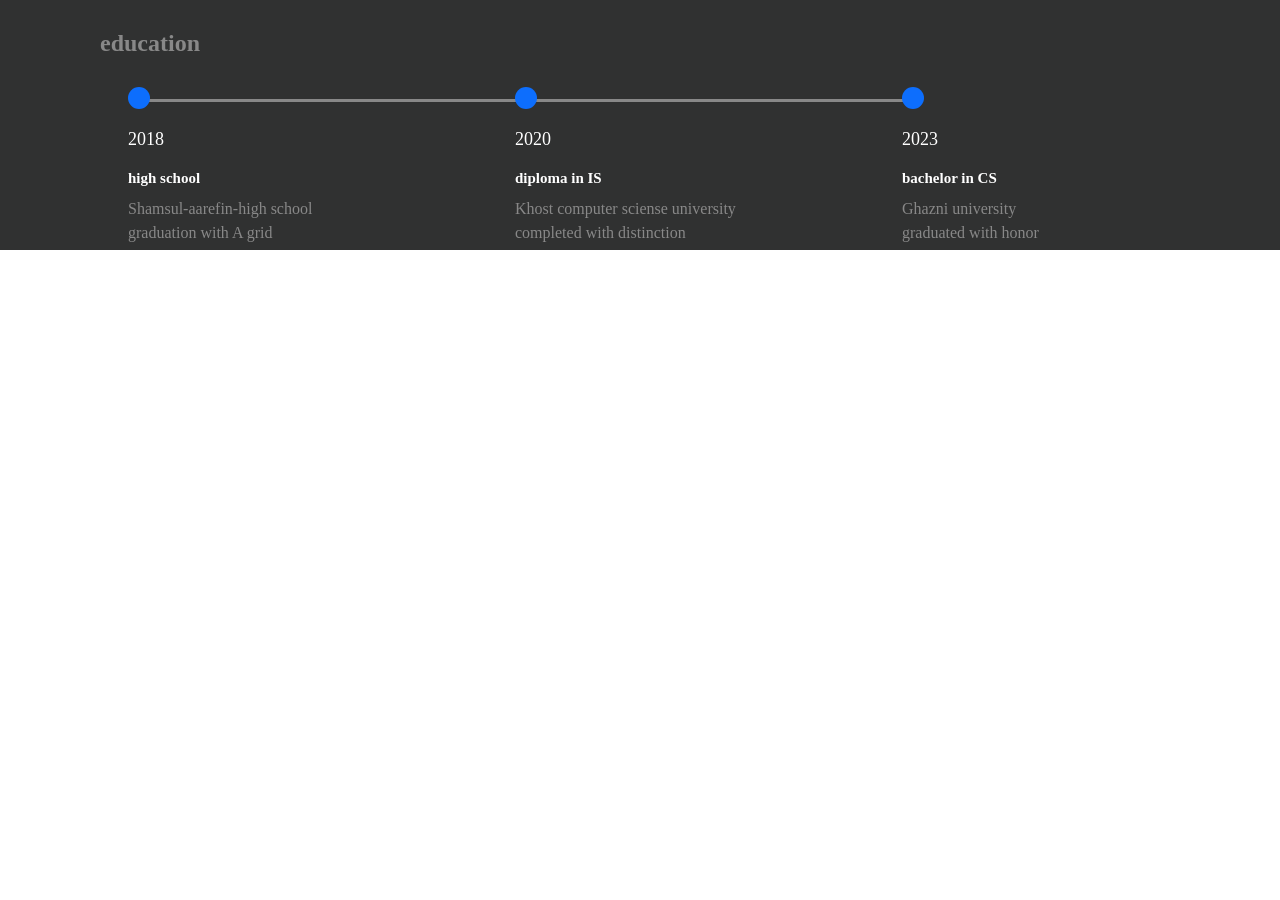
<file: education.html>
<!DOCTYPE html>
<html lang='en'>
<head>
  <link rel="stylesheet" type="text/css" href="stylecss.css">
</head>
<body>
    <section class="education">
        <h2 class="main_header"><i class="fa-solid fa-graduation-cap"></i>education</h2>
        <div class="timeline">
            <div class="item">
                <div class="dot"></div>
                <span class="year">2018</span>
                <h3>high school</h3>
                <p>Shamsul-aarefin-high school </p>
                <p>graduation with A grid</p>
            </div>
            <div class="item">
                <div class="dot"></div>
                <span class="year">2020</span>
                <h3>diploma in IS</h3>
                <p>Khost computer sciense university</p>
                <p>completed with distinction</p>
            </div>
            <div class="item">
                <div class="dot"></div>
                <span class="year">2023</span>
                <h3>bachelor in CS</h3>
                <p>Ghazni university</p>
                <p>graduated with honor</p>
            </div>
        </div>
    </section>

</body>
</html>
</file>
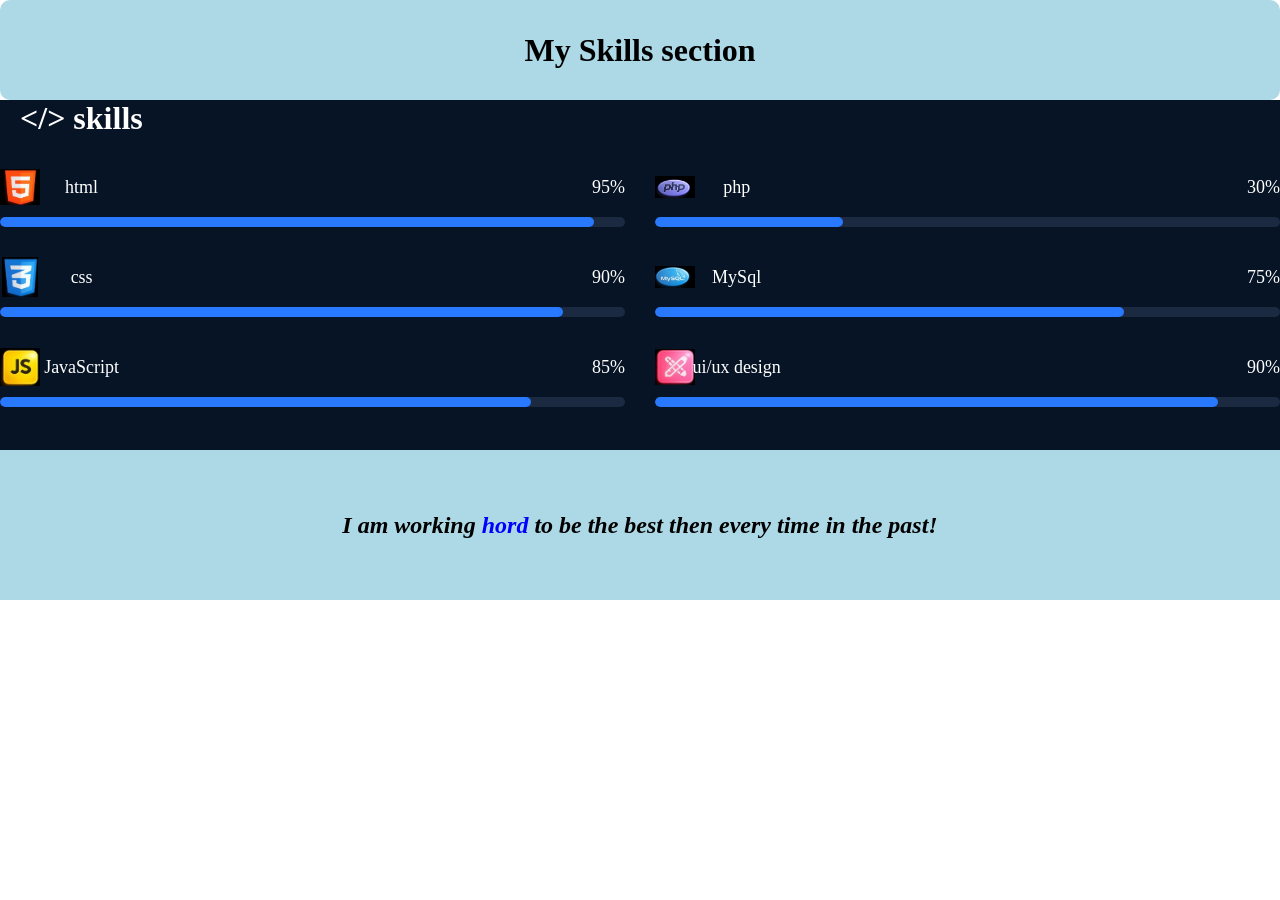
<file: skills.html>
<!DOCTYPE html>
<html lang='en'>
<head>
    <link rel="stylesheet" type="text/css" href="stylecss.css">
    <style>
        body{
            margin:0;
            padding:0;
            box-sizing: border-box;
        }
    </style>
</head>
<body>
  <div style="height: 100px;width: 100%; display: flex; align-items: center; justify-content: center; background-color:lightblue; border-radius: 10px;"> 
     <center><h1 style="text-align: center;">My Skills section</h1></center></div>
     <section class="skills">
        <h2> &lt;/&gt; skills</h2>
        <div class="skills-container">
            <div class="skill-box">
                <div class="skill-info">
                    <img src="html.jpg" alt="">
                    <span>html</span>
                    <span>95%</span>
                </div>
                <div class="progress">
                    <div class="progress-bar" style="width: 95%;">
                    </div>
                </div>
            </div>
            <div class="skill-box">
                <div class="skill-info">
                    <img src="php.jpg" alt="">
                    <span>php</span>
                    <span>30%</span>
                </div>
                <div class="progress">
                    <div class="progress-bar" style="width: 30%;">

                    </div>
                </div>
            </div>
            <div class="skill-box">
                <div class="skill-info">
                    <img src="css.jpg" alt="">
                    <span>css</span>
                    <span>90%</span>
                </div>
                <div class="progress">
                    <div class="progress-bar" style="width: 90%;"></div>
                </div>
            </div>
            <div class="skill-box">
                <div class="skill-info">
                    <img src="mysql.jpg" alt="">
                    <span>MySql</span>
                    <span>75%</span>
                </div>
                <div class="progress">
                    <div class="progress-bar" style="width: 75%;"></div>
                </div>
            </div>
            <div class="skill-box">
                <div class="skill-info">
                    <img src="js.jpg" alt="">
                    <span>JavaScript</span>
                    <span>85%</span>
                </div>
                <div class="progress">
                    <div class="progress-bar" style="width: 85%;"></div>
                </div>
            </div>
            <div class="skill-box">
                <div class="skill-info">
                    <img src="design.jpg" alt="">
                    <span>ui/ux design</span>
                    <span>90%</span>
                </div>
                <div class="progress">
                    <div class="progress-bar" style="width: 90%;"></div>
                </div>
            </div>
        </div>
    </section>
    <div class="descirption" style="height: 150px;width: 100%;
    background-color: lightblue;display:flex; align-items: center; justify-content: center;font-style: italic;">
       <h2><center>I am working <span style="color:blue;"><b> hord </b></span>to be the best then every time in the past!</center></h2>
   
    </div>
</body>
</html>
</file>
<file: stylecss.css>
* {
     margin: 0;
     padding: 0;
     box-sizing: border-box;
 }
 body{
   overflow-x: hidden;
 }

 .header {
     background-color: rgb(6, 37, 37);
     color: white;
     width: 100%;
     height: 50px;

 }

 .d1 {
     display: flex;
     justify-content: left;
     color: white;
     position: absolute;
     top: 15px;
     left: 100px;

 }

 .d2 {
     display: flex;
     justify-content: right;
     margin-top: 0;
 }

 .header a {
     padding: 20px;
     color: white;
     text-decoration: none;
 }

 .d2 button {
     height: 80%;
     width: 75pxpx;
     color: white;
     background-color: black;
     border-radius: 5px;

     margin-top: 20px;

 }
 .main{
    height: 300px;
    width: 100%;
    background-color:black;
    display:flex;
    
 }
 .writing{
    color:white;
    
    height: 80%;
    width: 30%;
    position: relative;
    left:100px;
    top:30px;
    padding:10px;

 }
 .writing h1{
    color:blue;
    
    padding-bottom: 5px;
 }
 .writing p{
    padding-bottom: 10px;
    padding-left:5px;
 }
 .writing h5{
    padding-top: 5px;
    padding-bottom: 5px;
 }
 .writing button{
    background-color:blue;
    border-radius: 5px;
    padding-right:10px;
height: 30px;
width: 70px;

 }
 /*icons styles and usage*/
 .writing small i{
    color:white;
    font-size:20px;
 }
 .imagediv{
   height: 80%;
   width: 300px;
  position: relative;
  left:500px;
  top:30px;
  border-radius: 20px;

 }
 .imagediv img{
    height:100%;
    width: 95%;
    border-radius: 20px;
 }
 .info{
    height: 150px;
    width: 150px;
    border-radius: 10px;
    background-color:rgb(3, 50, 50);
    position: absolute;
    right:80px;
    top:180px;
    padding:5px;
    
    
 }
 .info small{
    color:white;
    
 }
 .services{
    height: 400px;
    width: 100%;
    background-color:white;
   
  
 
 }
 .first{
    height: 70%;
    width:200px ;
    border-radius: 10px;
    margin-top:10px;
    margin-right: 250px;
    float:right;
    box-shadow: 0px 0px 5px lightgray;
  
 }
  .second{
   height: 70%;
    width:200px ;
     border-radius: 10px;
    margin-top:10px;
    margin-right: 20px;
    float:right;
     box-shadow: 0px 0px 5px lightgray;
 }
  .third{
   height: 70%;
    width:200px ;
     border-radius: 10px;
    margin-top:10px;
    margin-right: 20px;
    float:right;
     box-shadow: 0px 0px 5px lightgray;
 }
  .fourth{
    height: 70%;
    width:200px ;
    border-radius: 10px;

    margin-top:10px;
    margin-right: 20px;
    float:right;
     box-shadow: 0px 0px 5px lightgray;

 }
 .services h1{
 margin-left:30px;
 }
 .first p{
   justify-content: center;
   margin-top:20px; 
   padding:20px;
 }
 .second p{
    justify-content:center;
   margin-top:20px;
   padding:20px;
 }
 .third p{
   justify-content:center;
   margin-top:20px;
   padding: 20px;
 }
 .fourth p{
   justify-content: center;
  margin-top: 20px;
   padding:20px;
 }
 .services i{
  margin:20px;
  font-size:30px;
  color:blue;

 }
.education{
   height:250px;
   width: 100%;
   background-color:rgba(26, 27, 27,0.9);
  
}
.main_header{
   position:relative;
   left:100px;
   top:30px;
   color:#888;
   

}
.education h2{
   margin-bottom: 60px;
   font-size:40x;

}

.timeline{
   display:flex;
   justify-content:space-between;
   position: relative;
   width: 80%;
   margin:auto;
}
.timeline::before{
   content:"";
   position: absolute;
 top:12px;
 left:12px;
right: 230px;
   height: 3px;
  
   background:#888;
}
.item{
   width: 250px;
   position: relative;
}
.dot{
   width: 22px;
   height: 22px;
   background:#0d6efd;
   border-radius: 50%;
   position: relative;
   z-index: 2;
   margin-bottom: 20px;
   
}
.year{
display:block;
font-size: 18px;
color:white;
font-width: bold;
margin-bottom: 20px;
}
.item h3{
   color:white;
   margin-bottom: 10px;
   font-size: 15px;
}
.item p{
   color:#888;
   line-height: 1.5;
}
.aboutme{
   height: 350px;
   width: 100%;
   background-color:white;

}
.aboutme h1{
margin-left:30px;
margin-top:20px;
margin-bottom: 15px;
}
.p{
   height: 50px;
   width: 400px;
   margin-left:30px;
}
.p p{
   font-family: 'Gill Sans', 'Gill Sans MT', Calibri, 'Trebuchet MS', sans-serif;
   text-align:justify;
}
.experience{
   height: 50%;
   width: 200px;
   background-color:lightgray;
   float:left;
     margin-top: 20px;
   margin-left:200px;
    border-radius: 10px;
}
.project_complete{
   height: 50%;
   width: 200px;
   background-color:lightgray;
   float:left;
     margin-top: 20px;
   margin-left:20px;
    border-radius: 10px;
}
.happy_clients{
   height: 50%;
   width: 200px;
   background-color:lightgray;
   float:left;
   margin-top: 20px;
   margin-left:20px;
    border-radius: 10px;
}
.certificates{
   height: 50%;
   width: 200px;
   background-color:lightgray;
   float:left;
    margin-top: 20px;
   margin-left:20px;
   border-radius: 10px;
}
.head2{
   text-align:center;
   margin-bottom: 15px;
   
}
.p2{
   text-align:center;
   font-size: 13px;
   font-family:sans-serif;
}
/*skills section styles*/
.skills{
  width: 100%;
  height: 350px;
  background-color:#071426;
  color:white;

}
.skills h2{
   margin-bottom:30px;
   font-size: 32px;
   margin-left: 20px;
  
}
.skills-container{
   display:grid;
   grid-template-columns: repeat(2, 1fr);
   gap:30px;
}
.skill-box{
   width: 100%;
}
.skill-info{
   display:flex;
   align-items:center;
   justify-content: space-between;
   margin-bottom: 10px;
}
.skill-info img{
   width: 40px;
   height: 40px;
   object-fit: contain;
  margin-right:-75%;
}
.skill-info span{
   font-size: 18px;
  
}
.progress{
   width: 100%;
   height: 10px;
   background:#1b2a40;
   border-radius: 20px;
   overflow:hidden;
}
.progress-bar{
   height: 100%;
   background:#2979ff;
   border-radius: 20px;
}
/* portfolio section*/
.myportfolio{
   height: 350px;
   width: 100%;
   background-color:rgb(223, 213, 213);
   
   
}
.myportfolio h2{
   margin-bottom:50px;
}
.portfolio-container{
   width: 100%;
   height: 250px;
   display:grid;
   grid-template-columns: repeat(3, 20%);
   justify-content:center;
   gap:30px;


}
.first-content{
   background-color:white;
   box-shadow: 0px 0px 10px gray;
  border-radius: 15px;
 
  

}
/*head section styles*/
.headp{
   display:flex;
   font-size: 8px;
   align-items:center;
   justify-content: space-between;
   margin-top:5px;
   
}
.headp1{
   margin-left:4px;
}
.headp2{
   margin-right:4px;
  
}
.headp2 a{
    text-decoration: none;
    padding-left:6px;
}
.headp2 a:hover{
   background-color:red;
   color:white;
   border-radius: 10px;
}
.imgportion{
   height: 60%;
   width: 90%;
   border-radius: 10px;
   margin:10px auto;
}
.pc{
   display: flex;
   
}
.pc i{
   margin-left:10px;
   margin-right:10px;
   font-size: 20px;
   color:blue;
   border-radius: 50%;
}

.imgportion img{
   width: 100%;
   height: 100%;
   border-radius: 10px;
   
}
.second-content{
   background-color:white;
   box-shadow: 0px 0px 10px gray;
   border-radius: 15px;
}
.sidebar1{
   display: flex;
}
.right{
margin-left:10px;
}
.bottomd{
   margin-top:20px;
}

.third-content{
  background-color:white;
   box-shadow: 0px 0px 10px gray;
  border-radius: 15px;
}
.headtc{
   background-color:#071426;
   height: 10%;
   width: 100%;
   border-radius: 5px;
   color:white;
   display: flex;
   align-items: center;
   justify-content: space-between;

}
.menuc{
   font-size: 10px;
}
.menuc a{
  text-decoration:none;
  margin-left:10px;
}
.menuc a:hover{
   background-color:blue;
   color:white;
   transition: all 1s;
   transform:scale(2);
}
.mainc{
   height: 80%;
   width: 100%;
   display: flex;
   
}
.lefts{
   height: 90%;
   width: 50%;
}
.lefts img{
   height: 90%;
   width: 100%;
   margin-top:10px;
   margin-left:10px;
   border-radius: 10px;
}
.rights{
   height: 90%;
   width: 50%;
}
.firstpic{
   height: 50%;
   width: 90%;
   margin-left:10px;
}
.firstpic img{
   height: 85%;
   width: 30%;
   margin-left:10px;
   border-radius: 10px;
}
.secondpic{
   height: 50%;
   width: 90%;
   margin-left:10px;
}
.secondpic img{
   height: 85%;
   width: 30%;
   margin-left:10px;
   border-radius: 10px;
}/*contact me portion*/
.contactme{
   height: 400px;
   width: 100%;
   background-color: #071426;
}
.contact-container{
   height: 85%;
   width: 100%;
   display: flex;
}
.leftcontact{
   width: 40%;
   height: 100%;
  
}
.leftcontact h2{
   margin-top:20px;
   margin-left:30px;
}
.leftcontact p{
margin-top:20px;
margin-left:40px;
margin-bottom: 20px;

}
.iconscontact{
   display:flex;
   flex-direction: column;
   gap:10px;
   margin-top:50px;
   margin-left:20px ;
}
.iconscontact span{
   padding-left:10px;
}
.rightcontact{
width: 60%;
height: 100%;

}
.formdiv{
   margin-left:30px;
   height: 100%;
   width: 100%;
}


.formdiv input{
   background-color:black;
   outline:0;
   border:0;
   height: 30px;
width: 80%;
margin-top:20px;
border-radius: 10px;
color:white;

}
.formdiv button{
   margin-top:20px;
   background-color: blue;
   height: 30px;
   width: 120px;
   border-radius: 20px;
   border:0;
   outline:0;
   margin-left:10px;
   color:white;
}
.footercontact{
   height: 20%;
   width: 100%;
   background-color:black;
   border-radius: 10px;
   color:white;
}
.footerinfo{
   height: 30px;
   width: 100%;
}
.footerinfo p{
   text-align: center;
   
}
</file>
